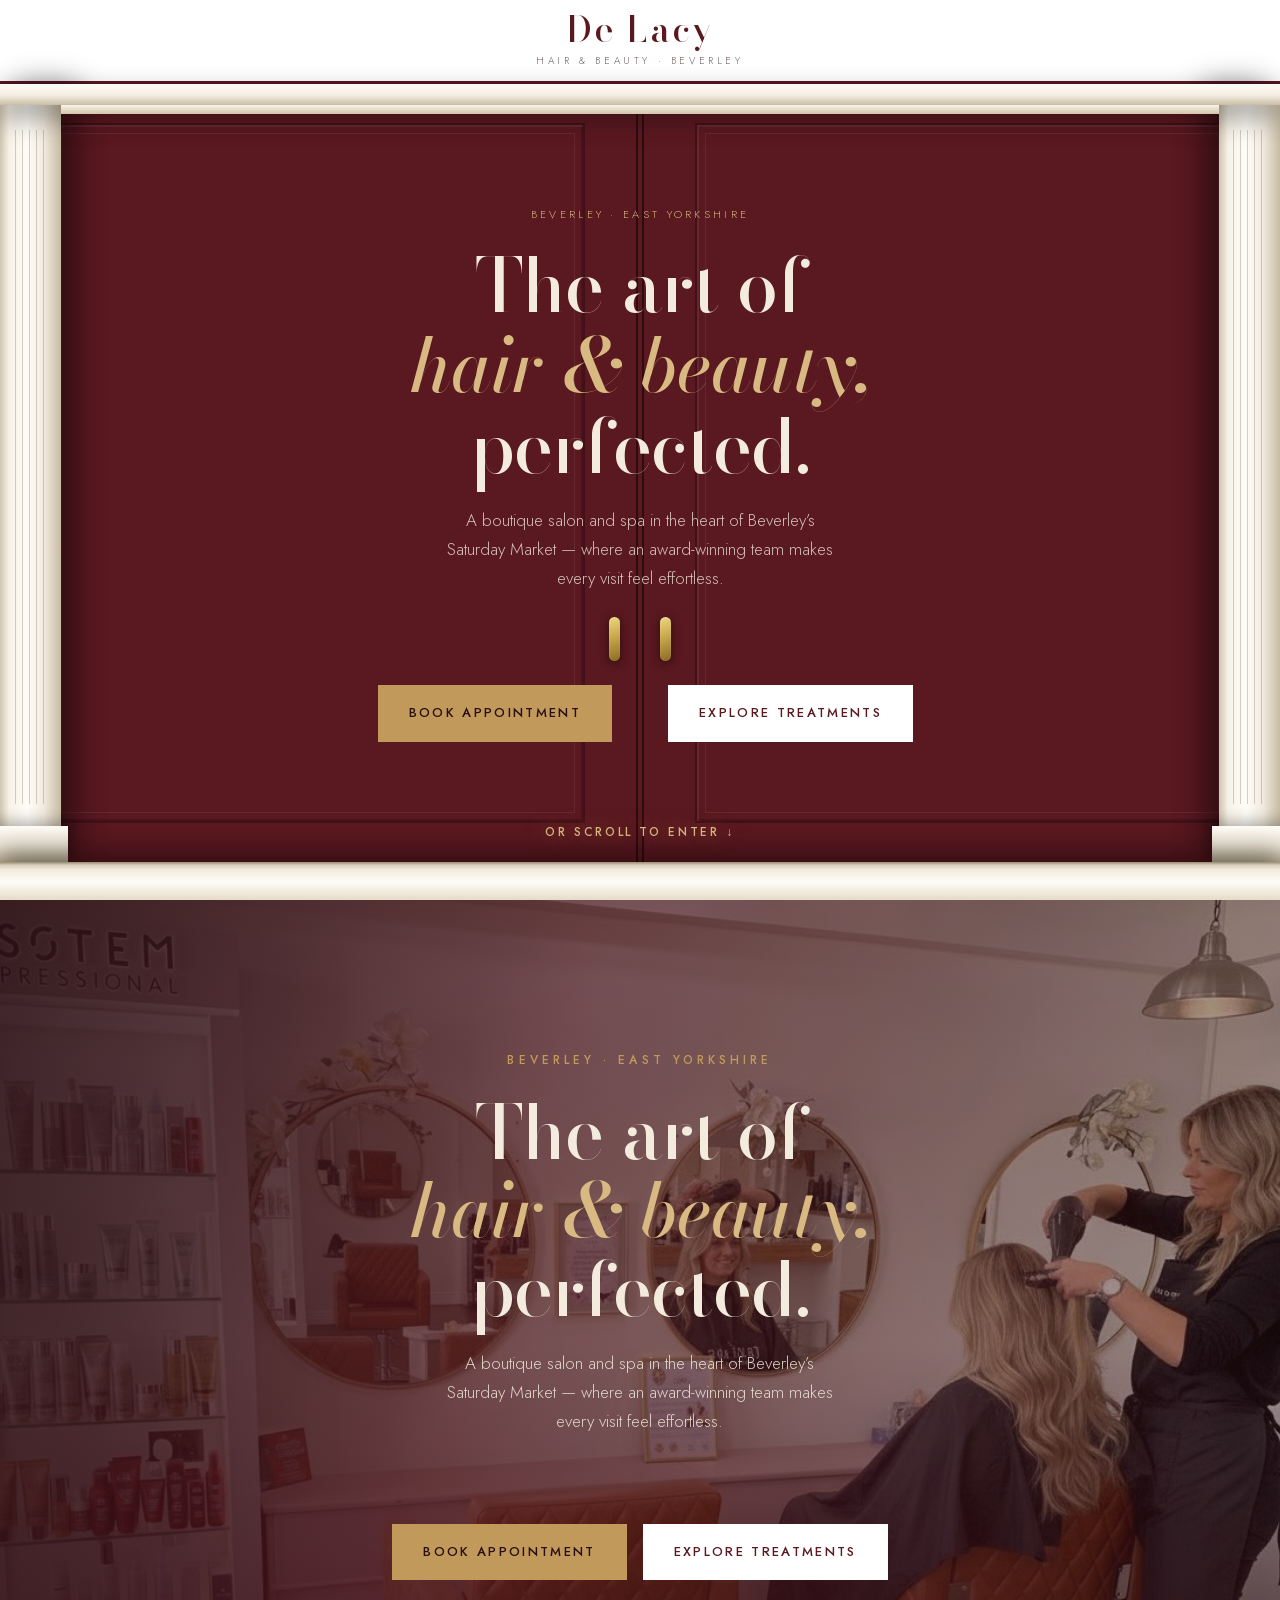
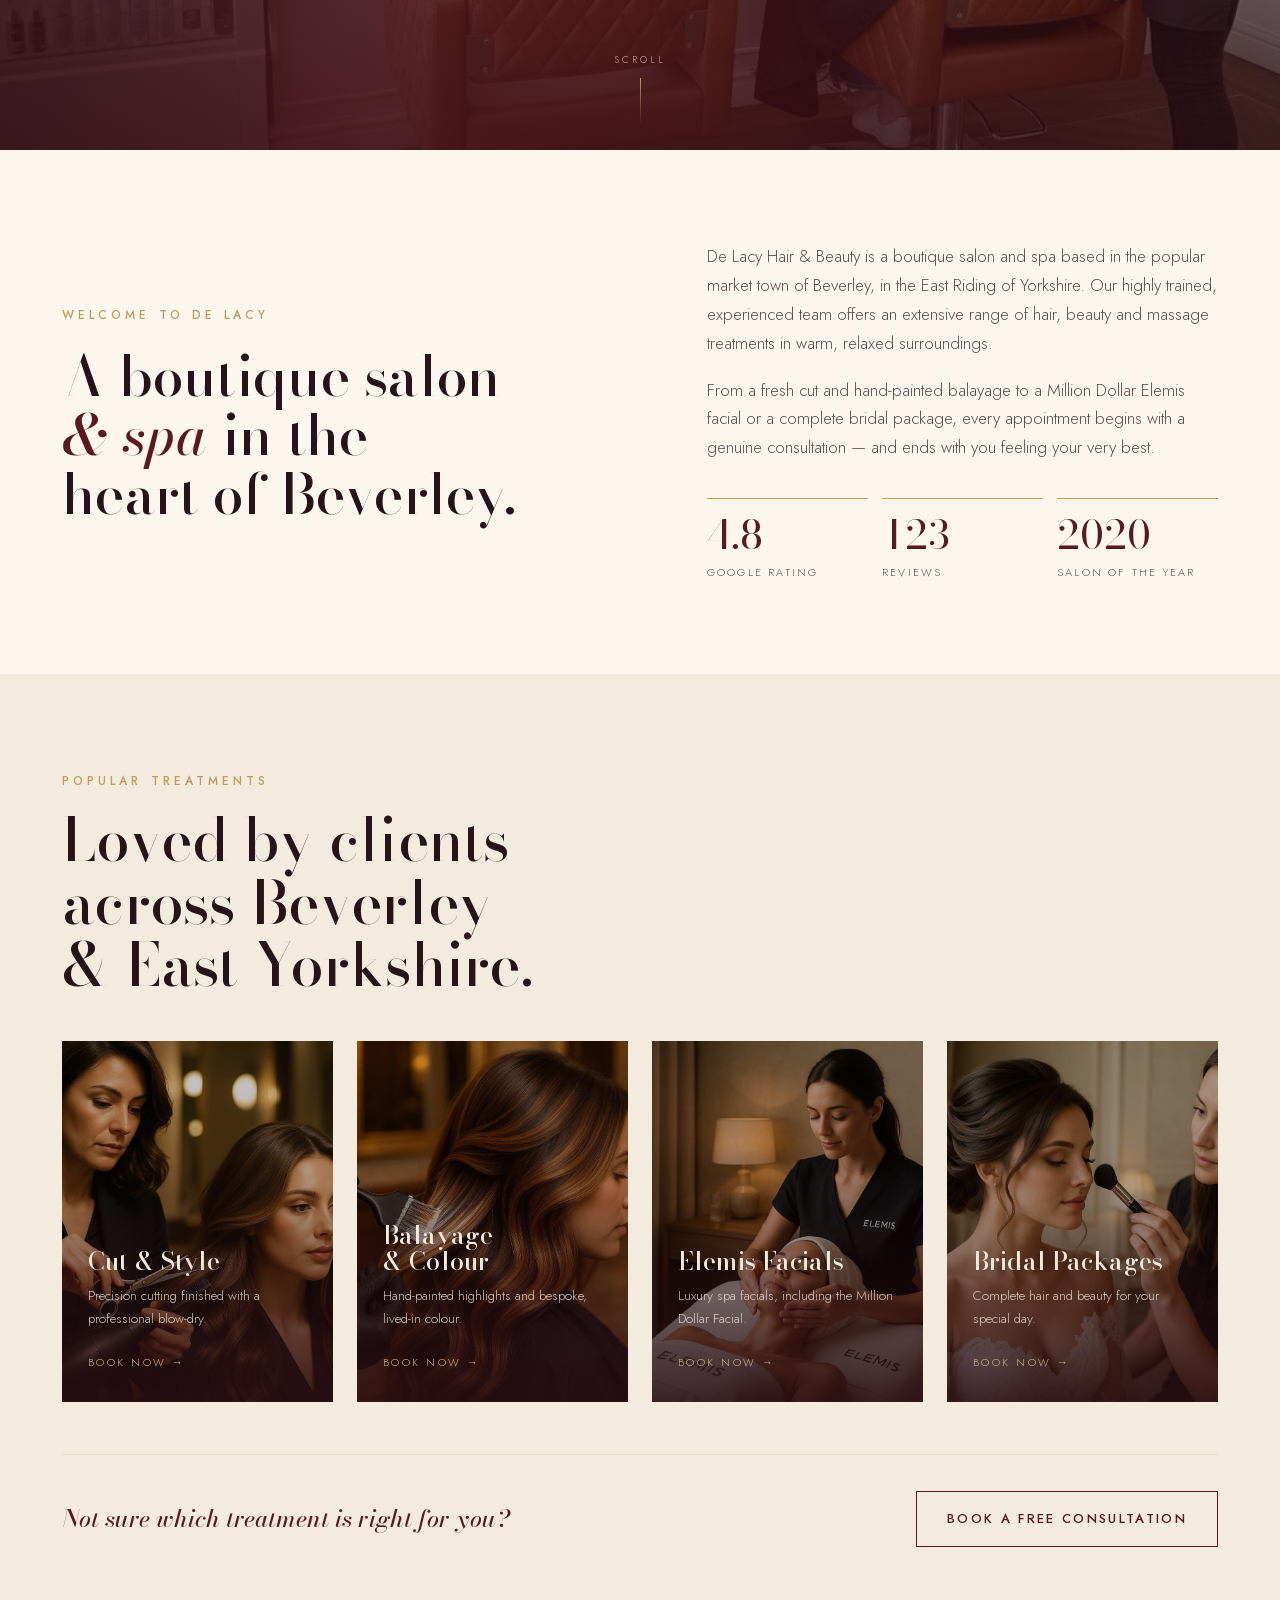
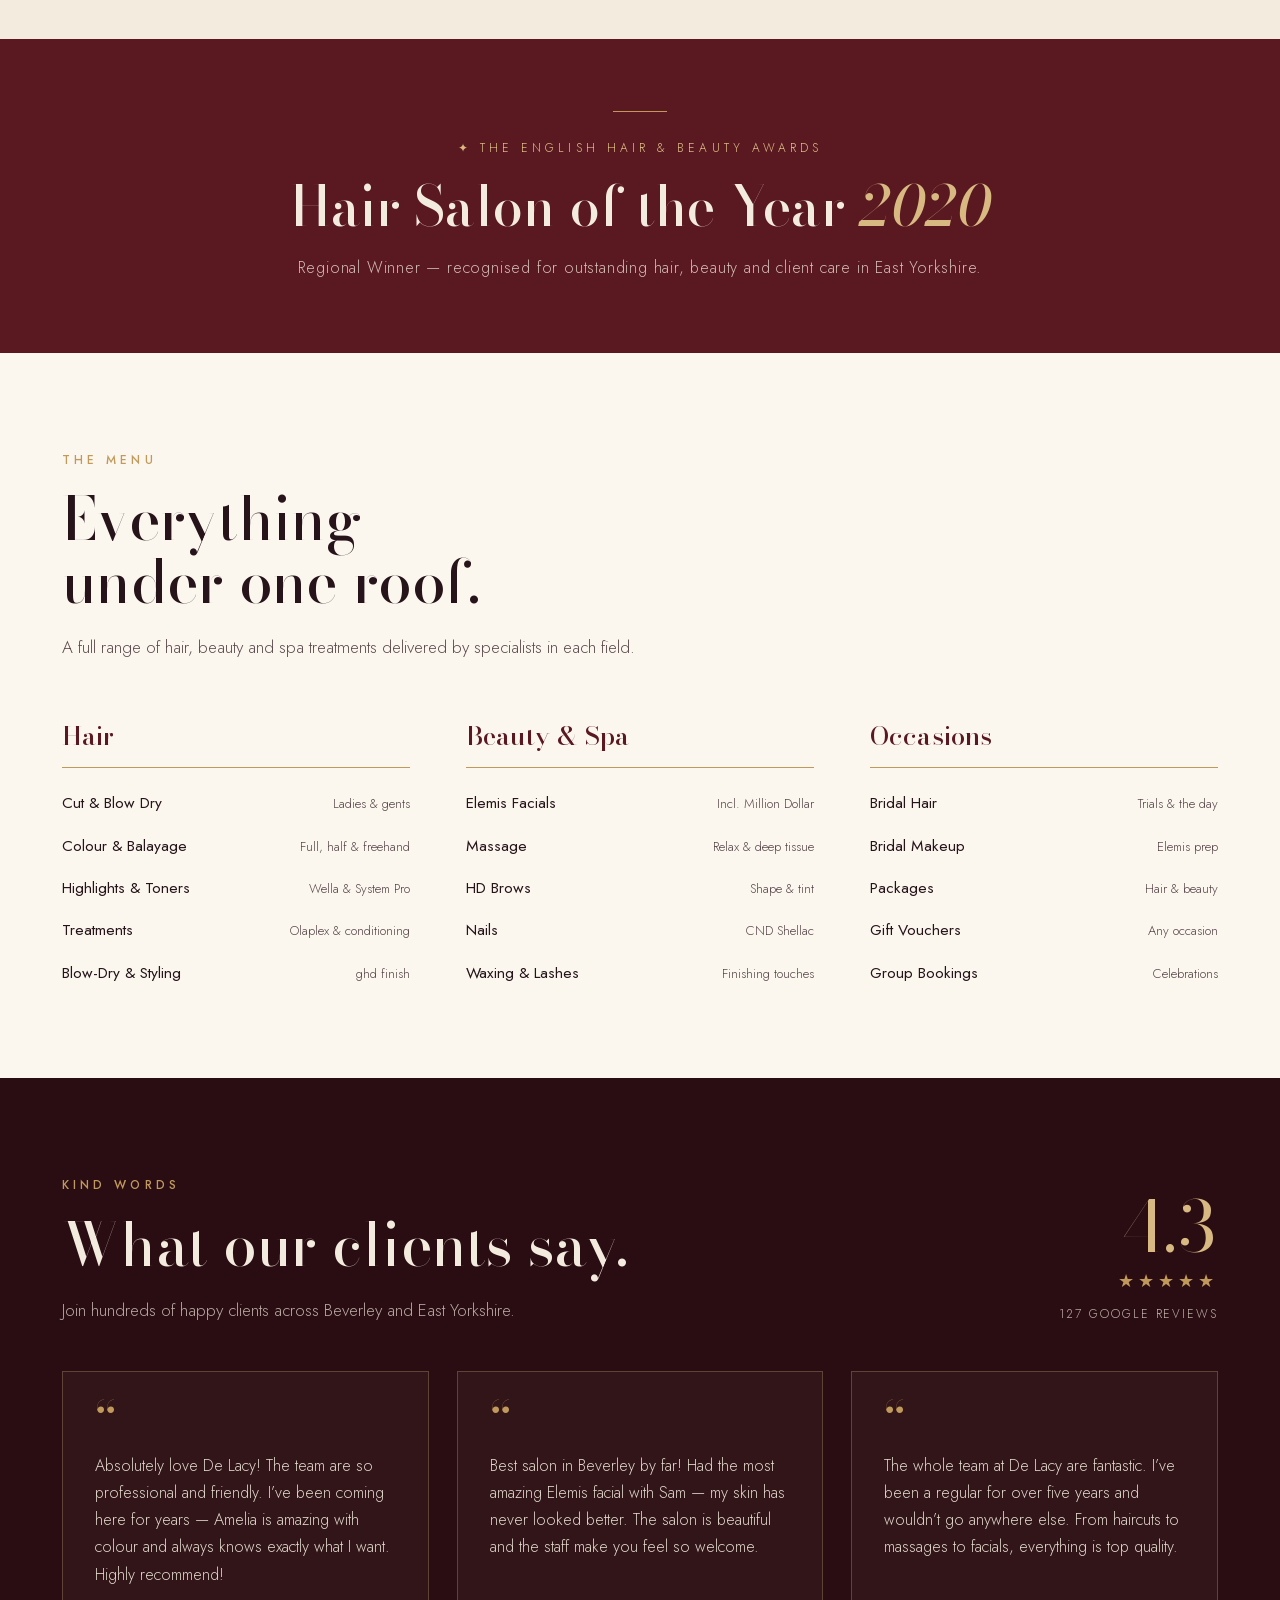
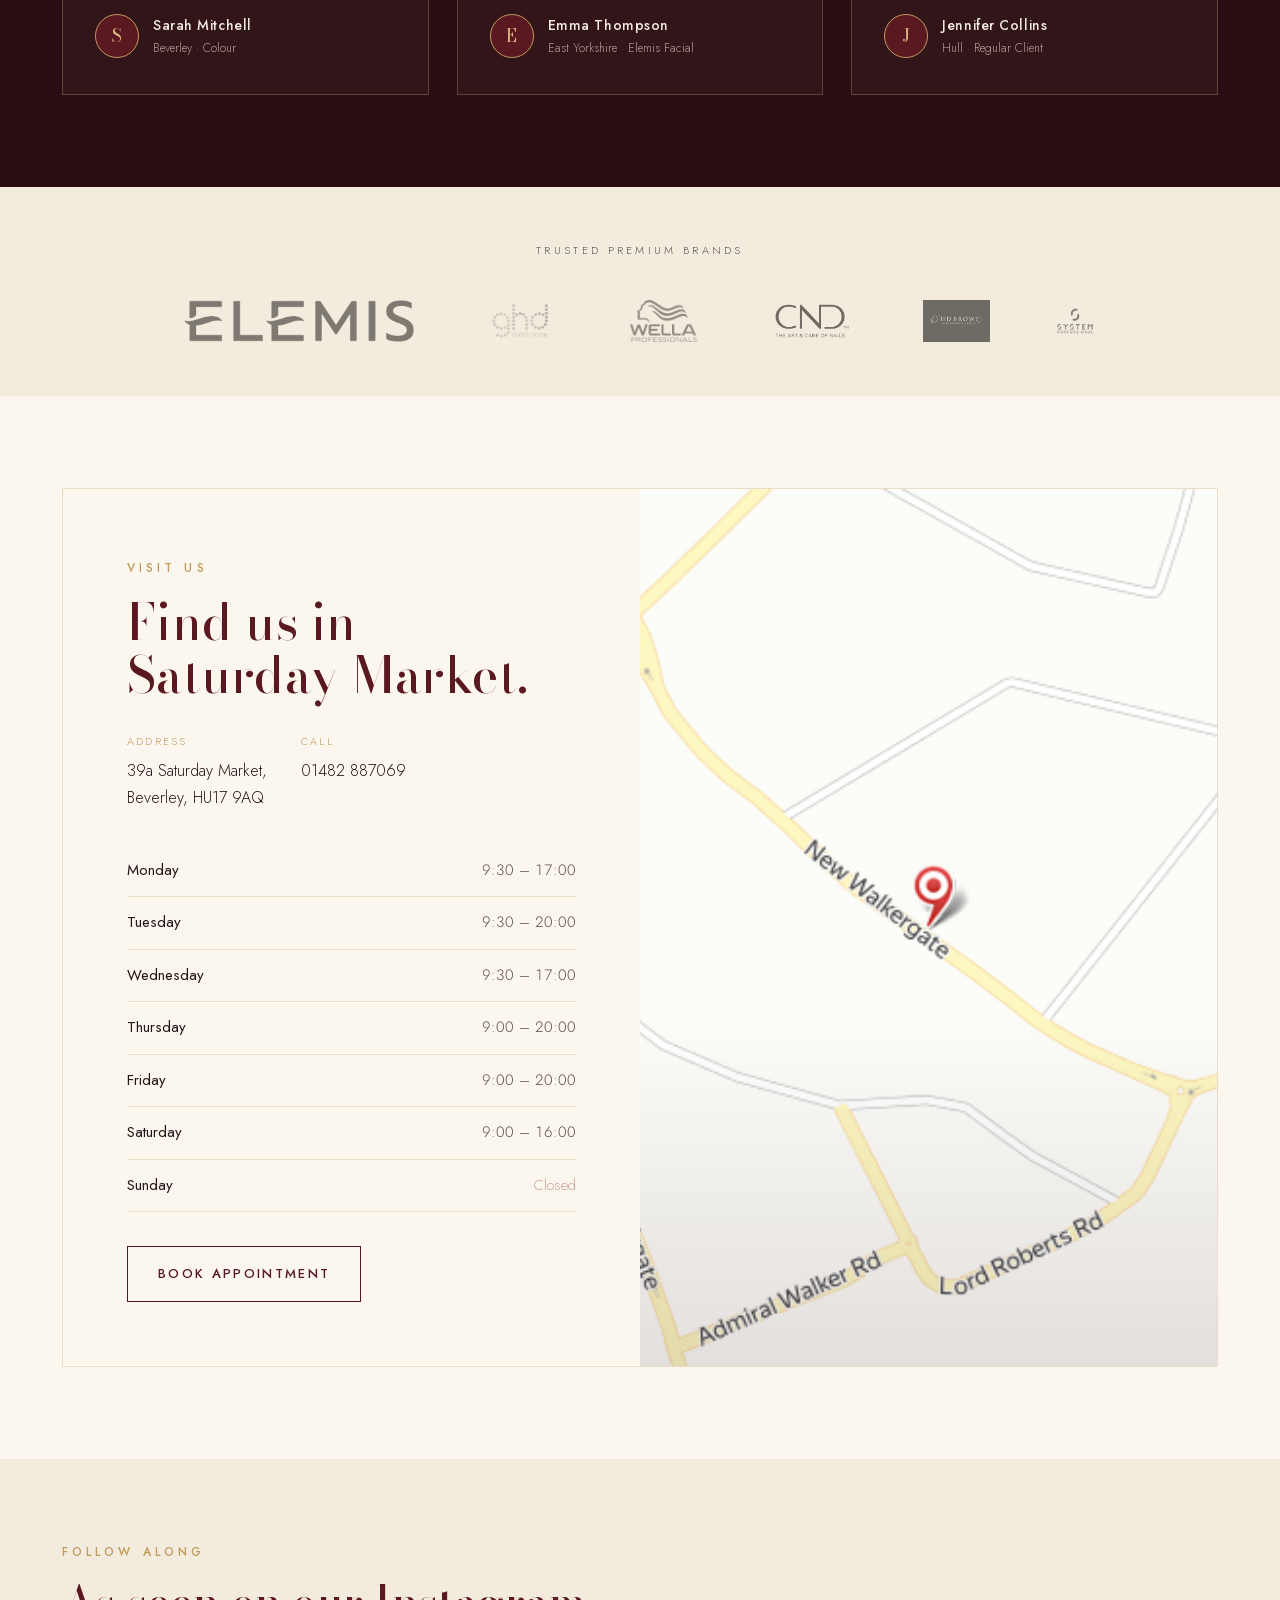
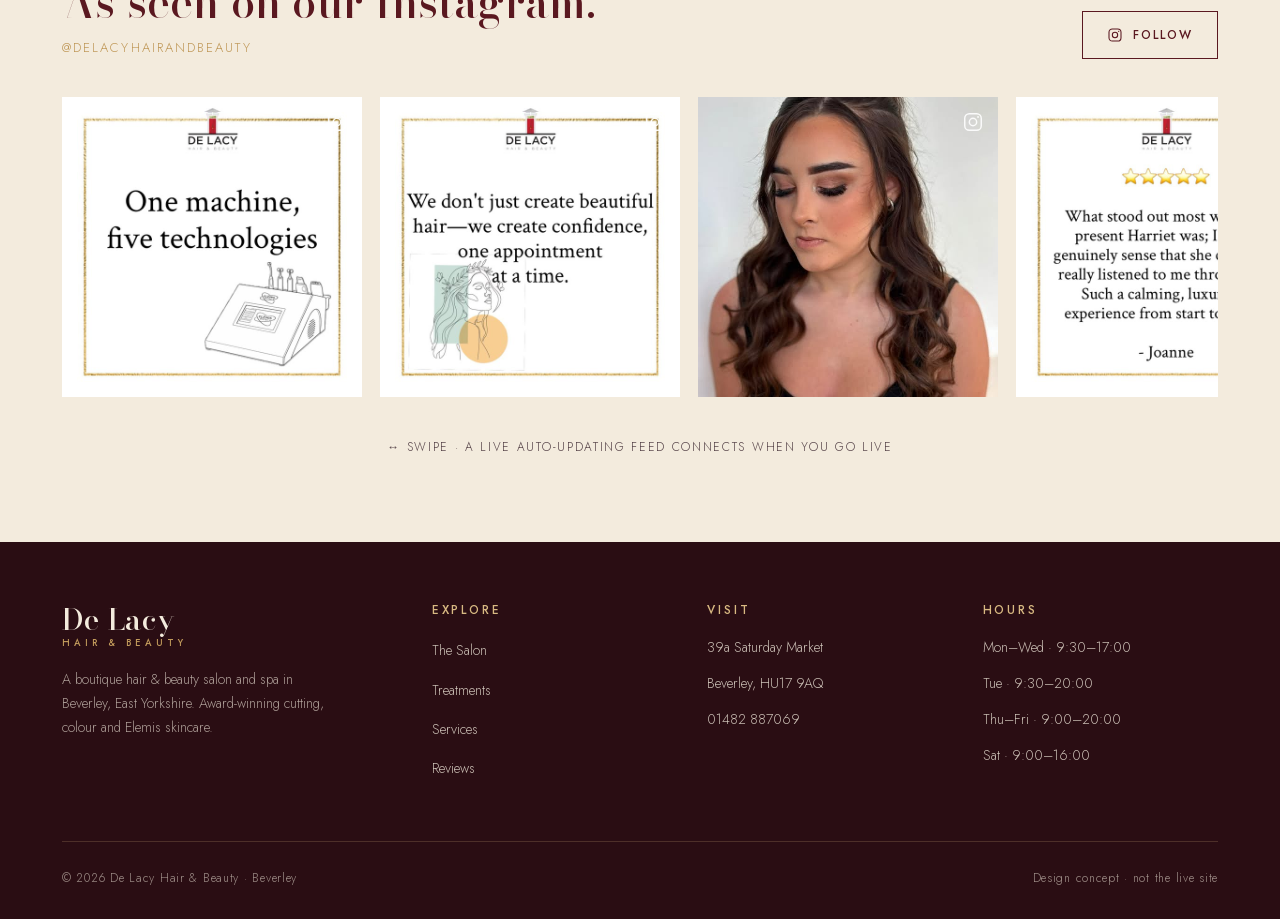
<file: index.html>
<!DOCTYPE html>
<html lang="en">
<head>
<meta charset="utf-8">
<meta name="viewport" content="width=device-width, initial-scale=1">
<meta name="robots" content="noindex, nofollow">
<title>De Lacy — Award-Winning Hair &amp; Beauty Salon in Beverley</title>
<meta name="description" content="De Lacy Hair & Beauty is a boutique salon and spa in Beverley, East Yorkshire — award-winning cutting, colour, Elemis facials, massage and bridal.">
<link rel="icon" type="image/svg+xml" href="data:image/svg+xml,%3Csvg xmlns='http://www.w3.org/2000/svg' viewBox='0 0 64 64'%3E%3Crect width='64' height='64' rx='8' fill='%235a1820'/%3E%3Ctext x='32' y='46' font-family='Georgia%2C serif' font-size='32' font-weight='500' fill='%23f3ebdd' text-anchor='middle' letter-spacing='1'%3EDL%3C/text%3E%3C/svg%3E">
<link rel="stylesheet" href="fonts.css">
<!-- Analytics: paste the salon's GA4 Measurement ID below to go live. Book-click events fire regardless. -->
<script>
  window.GA_MEASUREMENT_ID = ""; /* e.g. "G-XXXXXXXXXX" */
  window.dataLayer = window.dataLayer || [];
  function gtag(){dataLayer.push(arguments);}
  if (window.GA_MEASUREMENT_ID){
    var s=document.createElement('script');s.async=true;
    s.src='https://www.googletagmanager.com/gtag/js?id='+window.GA_MEASUREMENT_ID;
    document.head.appendChild(s);
    gtag('js', new Date()); gtag('config', window.GA_MEASUREMENT_ID);
  }
</script>
<style>
:root{
  --wine:#5a1820;
  --wine-deep:#2a0d13;
  --wine-mid:#47141b;
  --ivory:#f3ebdd;
  --ivory-deep:#e9dcc8;
  --gold:#c19a5b;
  --gold-soft:#d8b982;
  --rose:#cf9f95;
  --ink:#26141a;
  --ink-soft:#5c4a4e;
  --paper:#fbf7ef;
  --serif:"Bodoni Moda", Georgia, serif;
  --sans:"Jost", "Helvetica Neue", Arial, sans-serif;
  --wrap:1220px;
}
*{box-sizing:border-box;margin:0;padding:0}
html{scroll-behavior:smooth}
body{
  font-family:var(--sans);
  background:var(--paper);
  color:var(--ink);
  font-weight:300;
  line-height:1.7;
  -webkit-font-smoothing:antialiased;
  overflow-x:hidden;
}
img{display:block;max-width:100%}
a{color:inherit;text-decoration:none}
h1,h2,h3,h4{font-family:var(--serif);font-weight:500;line-height:1.06;text-wrap:balance;letter-spacing:.005em}
.wrap{max-width:var(--wrap);margin:0 auto;padding:0 32px}
.eyebrow{font-family:var(--sans);font-weight:500;font-size:12px;letter-spacing:.34em;text-transform:uppercase;color:var(--gold)}
.rule{width:54px;height:1px;background:var(--gold);border:0}
.btn{
  display:inline-flex;align-items:center;gap:.6em;font-family:var(--sans);font-weight:500;
  font-size:13px;letter-spacing:.18em;text-transform:uppercase;padding:16px 30px;cursor:pointer;
  border:1px solid var(--gold);transition:transform .35s ease,background .35s ease,color .35s ease,box-shadow .35s ease;
}
.btn:hover{transform:translateY(-3px);box-shadow:0 14px 30px rgba(42,13,19,.22)}
.btn-gold{background:var(--gold);color:var(--wine-deep);border-color:var(--gold)}
.btn-gold:hover{background:var(--gold-soft)}
.btn-ghost{background:transparent;color:var(--ivory);border-color:rgba(243,235,221,.5)}
.btn-ghost:hover{background:rgba(243,235,221,.1);border-color:var(--ivory)}
.btn-wine{background:transparent;color:var(--wine);border-color:var(--wine)}
.btn-wine:hover{background:var(--wine);color:var(--ivory)}

/* announcement */
.topbar{background:var(--wine-deep);color:var(--ivory);font-size:12px;letter-spacing:.16em;text-transform:uppercase;font-weight:400}
.topbar .wrap{display:flex;align-items:center;justify-content:space-between;height:40px;gap:20px;max-width:none}
.topbar .award{display:flex;align-items:center;gap:10px;color:var(--gold-soft);background:none;padding:0;text-align:left}
.topbar .sep{color:rgba(243,235,221,.35);font-size:10px}
.topbar a{color:var(--ivory);transition:color .3s}
.topbar a:hover{color:var(--gold-soft)}
.topbar .star{color:var(--gold)}
.topbar .award-short{display:none}

/* nav */
.nav{position:fixed;top:0;left:0;right:0;z-index:60;background:#fff;box-shadow:0 1px 0 rgba(42,13,19,.08);transition:top .3s ease,background .4s ease,box-shadow .4s ease,padding .4s ease}
.nav .wrap{display:flex;align-items:center;justify-content:space-between;padding-top:22px;padding-bottom:22px;transition:padding .4s ease}
.brand{display:flex;flex-direction:column;line-height:1;color:var(--wine);transition:color .4s ease}
.brand .name{font-family:var(--serif);font-weight:500;font-size:30px;letter-spacing:.02em}
.brand .sub{font-family:var(--sans);font-weight:500;font-size:9.5px;letter-spacing:.42em;text-transform:uppercase;margin-top:5px;color:var(--gold)}
.nav-links{display:flex;align-items:center;gap:34px;list-style:none}
.nav-links a{font-family:var(--sans);font-weight:400;font-size:13px;letter-spacing:.14em;text-transform:uppercase;color:var(--wine);position:relative;padding:4px 0;transition:color .3s}
.nav-links a::after{content:"";position:absolute;left:0;bottom:-2px;width:0;height:1px;background:var(--gold);transition:width .35s ease}
.nav-links a:hover{color:var(--gold)}
.nav-links a:hover::after{width:100%}
/* menu titles fade onto the header once the doors have opened */
.has-door .nav-links a{opacity:0;transform:translateY(-5px);transition:opacity .7s ease,transform .7s ease}
.has-door .nav.lit .nav-links a{opacity:1;transform:none}
.has-door .nav.lit .nav-links li:nth-child(2) a{transition-delay:.06s}
.has-door .nav.lit .nav-links li:nth-child(3) a{transition-delay:.12s}
.has-door .nav.lit .nav-links li:nth-child(4) a{transition-delay:.18s}
.has-door .nav.lit .nav-links li:nth-child(5) a{transition-delay:.24s}
.nav .book{padding:12px 24px;font-size:12px}
.nav.scrolled{top:0;background:#fff;box-shadow:0 8px 30px rgba(42,13,19,.14)}
.nav.scrolled .wrap{padding-top:14px;padding-bottom:14px}
.nav.scrolled .brand .name{font-size:24px}
.burger{display:none;flex-direction:column;gap:5px;background:none;border:0;cursor:pointer;padding:8px}
.burger span{width:26px;height:2px;background:var(--wine);transition:.3s}

/* hero */
.hero{position:relative;min-height:100vh;display:flex;align-items:center;color:var(--ivory);overflow:hidden}
.hero-bg{position:absolute;inset:0;z-index:0}
/* no ken-burns: the door swing is the entrance, and a mid-zoom hero
   would not line up with the static backdrop behind the doors */
.hero-bg img{width:100%;height:100%;object-fit:cover}
.hero-bg::after{content:"";position:absolute;inset:0;background:
  linear-gradient(105deg, rgba(42,13,19,.9) 0%, rgba(74,20,27,.72) 40%, rgba(42,13,19,.35) 100%),
  linear-gradient(0deg, rgba(42,13,19,.7), rgba(42,13,19,0) 45%)}
.hero .wrap{position:relative;z-index:2;padding-top:120px;padding-bottom:90px;text-align:center}
.hero-inner{max-width:680px;margin:0 auto}
.hero .eyebrow{display:block;margin-bottom:22px;opacity:0;animation:up .9s .2s ease forwards}
.hero h1{font-size:clamp(38px,5.8vw,78px);font-weight:500;margin:0 0 20px;letter-spacing:-.01em}
.hero h1 .it{font-style:italic;color:var(--gold-soft)}
.hero h1 span{display:block;opacity:0;animation:up 1s ease forwards}
.hero h1 span:nth-child(1){animation-delay:.35s}
.hero h1 span:nth-child(2){animation-delay:.5s}
.hero h1 span:nth-child(3){animation-delay:.65s}
.hero p.lead{font-size:clamp(14px,1.4vw,17px);font-weight:300;max-width:400px;color:rgba(243,235,221,.86);margin:0 auto 88px;opacity:0;animation:up 1s .85s ease forwards}
.hero-cta{display:flex;gap:16px;flex-wrap:wrap;justify-content:center;margin-top:0;opacity:0;animation:up 1s 1s ease forwards}
.hero-badge{display:none}
.hero-badge .yr{font-family:var(--serif);font-size:64px;color:var(--gold-soft);line-height:1}
.hero-badge .lb{font-size:11px;letter-spacing:.28em;text-transform:uppercase;color:rgba(243,235,221,.8);margin-top:8px}
.scrollcue{position:absolute;left:50%;bottom:26px;transform:translateX(-50%);z-index:2;font-size:10px;letter-spacing:.3em;text-transform:uppercase;color:rgba(243,235,221,.7);display:flex;flex-direction:column;align-items:center;gap:10px}
.scrollcue i{width:1px;height:46px;background:linear-gradient(var(--gold),transparent);animation:pulse 2s infinite}
@keyframes up{from{opacity:0;transform:translateY(26px)}to{opacity:1;transform:none}}
@keyframes pulse{0%,100%{opacity:.3}50%{opacity:1}}

/* reveal */
.reveal{opacity:0;transform:translateY(34px);transition:opacity .9s cubic-bezier(.2,.7,.2,1),transform .9s cubic-bezier(.2,.7,.2,1)}
.reveal.in{opacity:1;transform:none}

/* sections */
section{position:relative}
.section{padding:92px 0}
.section-head{max-width:640px}
.section-head .eyebrow{display:inline-block;margin-bottom:18px}
.section-head h2{font-size:clamp(34px,4.6vw,60px)}
.section-head p{margin-top:20px;color:var(--ink-soft);font-size:17px}

/* intro */
.intro{background:var(--paper)}
.intro-grid{display:grid;grid-template-columns:1.05fr .95fr;gap:80px;align-items:center}
.intro-lead h2{font-size:clamp(32px,4.4vw,56px)}
.intro-lead h2 .it{font-style:italic;color:var(--wine)}
.intro-body p{color:var(--ink-soft);font-size:17px}
.intro-body p+p{margin-top:18px}
.stats{display:flex;gap:14px;margin-top:36px;flex-wrap:wrap}
.stat{flex:1;min-width:120px;border-top:1px solid var(--gold);padding-top:16px}
.stat .n{font-family:var(--serif);font-size:40px;color:var(--wine);line-height:1;font-variant-numeric:tabular-nums}
.stat .l{font-size:11px;letter-spacing:.2em;text-transform:uppercase;color:var(--ink-soft);margin-top:8px}

/* treatments */
.treatments{background:var(--ivory)}
.treat-grid{display:grid;grid-template-columns:repeat(4,1fr);gap:24px;margin-top:44px}
.tcard{position:relative;overflow:hidden;background:var(--wine-deep);aspect-ratio:3/4;display:flex;align-items:flex-end;color:var(--ivory)}
.tcard img{position:absolute;inset:0;width:100%;height:100%;object-fit:cover;transition:transform 1.1s cubic-bezier(.2,.7,.2,1),filter .6s;filter:brightness(.82)}
.tcard::after{content:"";position:absolute;inset:0;background:linear-gradient(0deg,rgba(42,13,19,.86) 0%,rgba(42,13,19,.15) 55%,rgba(42,13,19,.05) 100%)}
.tcard:hover img{transform:scale(1.07);filter:brightness(.92)}
.tcard .tc-body{position:relative;z-index:2;padding:28px 26px;width:100%}
.tcard h3{font-size:25px;font-weight:500}
.tcard p{font-size:13.5px;color:rgba(243,235,221,.8);margin:10px 0 16px;font-weight:300}
.tcard .more{font-size:11px;letter-spacing:.22em;text-transform:uppercase;color:var(--gold-soft);display:inline-flex;align-items:center;gap:8px;transition:gap .3s}
.tcard:hover .more{gap:14px}
.treat-foot{margin-top:52px;display:flex;align-items:center;justify-content:space-between;gap:24px;flex-wrap:wrap;border-top:1px solid var(--ivory-deep);padding-top:36px}
.treat-foot p{font-family:var(--serif);font-style:italic;font-size:24px;color:var(--wine)}

/* award band */
.award{background:var(--wine);color:var(--ivory);text-align:center;padding:72px 0}
.award .rule{margin:0 auto 26px}
.award .trophy{font-size:12px;letter-spacing:.34em;text-transform:uppercase;color:var(--gold-soft)}
.award h2{font-size:clamp(30px,4.4vw,54px);margin:20px auto 18px;max-width:900px}
.award h2 .it{font-style:italic;color:var(--gold-soft)}
.award .sub{color:rgba(243,235,221,.78);letter-spacing:.05em}

/* services menu */
.menu{background:var(--paper)}
.menu-grid{display:grid;grid-template-columns:repeat(3,1fr);gap:56px;margin-top:60px}
.mcol h3{font-size:26px;color:var(--wine);padding-bottom:18px;border-bottom:1px solid var(--gold)}
.mcol ul{list-style:none;margin-top:22px;display:flex;flex-direction:column;gap:16px}
.mcol li{display:flex;justify-content:space-between;gap:16px;align-items:baseline;font-size:15.5px;color:var(--ink)}
.mcol li span:first-child{font-weight:400}
.mcol li .desc{color:var(--ink-soft);font-size:13px;font-weight:300;text-align:right;max-width:180px}

/* reviews */
.reviews{background:var(--wine-deep);color:var(--ivory);overflow:hidden}
.reviews .section-head p{color:rgba(243,235,221,.7)}
.rev-top{display:flex;justify-content:space-between;align-items:flex-end;gap:30px;flex-wrap:wrap}
.rating{text-align:right;flex-shrink:0}
.rating .score{font-family:var(--serif);font-size:70px;color:var(--gold-soft);line-height:1;font-variant-numeric:tabular-nums}
.rating .stars{color:var(--gold);letter-spacing:4px;font-size:18px;margin-top:4px}
.rating .from{font-size:12px;letter-spacing:.16em;text-transform:uppercase;color:rgba(243,235,221,.7);margin-top:8px}
.rev-grid{display:grid;grid-template-columns:repeat(3,1fr);gap:28px;margin-top:46px}
.review{border:1px solid rgba(216,185,130,.28);padding:36px 32px;background:rgba(243,235,221,.03);display:flex;flex-direction:column}
.review .q{font-family:var(--serif);font-size:52px;color:var(--gold);line-height:.5;height:26px}
.review p{font-size:16px;color:rgba(243,235,221,.9);font-weight:300;flex:1;margin-top:18px}
.review .who{margin-top:26px;display:flex;align-items:center;gap:14px}
.review .who .init{width:44px;height:44px;border-radius:50%;background:var(--wine);border:1px solid var(--gold);display:flex;align-items:center;justify-content:center;font-family:var(--serif);color:var(--gold-soft);font-size:18px}
.review .who .nm{font-weight:500;font-size:14px;letter-spacing:.04em}
.review .who .mt{font-size:12px;color:rgba(243,235,221,.6)}

/* brands */
.brands{background:var(--ivory);padding:54px 0}
.brands .lbl{text-align:center;font-size:11px;letter-spacing:.3em;text-transform:uppercase;color:var(--ink-soft);margin-bottom:40px}
.brand-row{display:flex;align-items:center;justify-content:center;gap:64px;flex-wrap:wrap}
.brand-row img{height:42px;width:auto;object-fit:contain;filter:grayscale(1);opacity:.55;transition:opacity .4s,filter .4s;mix-blend-mode:multiply}
.brand-row img:hover{filter:grayscale(0);opacity:1}

/* visit */
.visit{background:var(--paper)}
.visit-grid{display:grid;grid-template-columns:1fr 1fr;gap:0;border:1px solid var(--ivory-deep)}
.visit-info{padding:64px}
.visit-info h2{font-size:clamp(30px,4vw,50px);color:var(--wine)}
.hours{margin-top:34px;display:flex;flex-direction:column;gap:0}
.hours .row{display:flex;justify-content:space-between;padding:13px 0;border-bottom:1px solid var(--ivory-deep);font-size:15px}
.hours .row .d{font-weight:400}
.hours .row .t{color:var(--ink-soft);font-variant-numeric:tabular-nums}
.hours .row.closed .t{color:var(--rose)}
.contact-line{display:flex;gap:34px;flex-wrap:wrap;margin:30px 0 34px}
.contact-line .ci .k{font-size:11px;letter-spacing:.2em;text-transform:uppercase;color:var(--gold);margin-bottom:6px}
.contact-line .ci .v{font-size:16px}
.visit-map{position:relative;min-height:420px;overflow:hidden}
.visit-map img{position:absolute;inset:0;width:100%;height:100%;object-fit:cover;filter:saturate(.85)}
.visit-map .pin{position:absolute;inset:0;background:linear-gradient(0deg,rgba(42,13,19,.12),transparent 40%)}

/* footer */
.footer{background:var(--wine-deep);color:var(--ivory);padding:62px 0 30px}
.foot-grid{display:grid;grid-template-columns:1.4fr 1fr 1fr 1fr;gap:40px}
.footer .brand .name{color:var(--ivory)}
.footer .fdesc{color:rgba(243,235,221,.65);font-size:14px;max-width:280px;margin-top:20px}
.footer h4{font-family:var(--sans);font-weight:500;font-size:12px;letter-spacing:.24em;text-transform:uppercase;color:var(--gold-soft);margin-bottom:20px}
.footer ul{list-style:none;display:flex;flex-direction:column;gap:12px}
.footer ul a,.footer .fcontact div{font-size:14px;color:rgba(243,235,221,.8);transition:color .3s}
.footer ul a:hover{color:var(--gold-soft)}
.footer .fcontact div{margin-bottom:12px}
.foot-bottom{margin-top:60px;padding-top:26px;border-top:1px solid rgba(216,185,130,.2);display:flex;justify-content:space-between;gap:16px;flex-wrap:wrap;font-size:12px;letter-spacing:.06em;color:rgba(243,235,221,.55)}

/* mobile drawer */
.drawer{position:fixed;inset:0;z-index:80;background:var(--wine-deep);display:flex;flex-direction:column;align-items:center;justify-content:center;gap:26px;transform:translateY(-100%);transition:transform .5s cubic-bezier(.7,0,.2,1);visibility:hidden}
.drawer.open{transform:none;visibility:visible}
.drawer a{font-family:var(--serif);font-size:30px;color:var(--ivory)}
.drawer a:hover{color:var(--gold-soft)}
.drawer .close{position:absolute;top:26px;right:28px;background:none;border:0;color:var(--ivory);font-size:34px;cursor:pointer;line-height:1}

@media(max-width:1024px){
  .intro-grid{grid-template-columns:1fr;gap:44px}
  .treat-grid{grid-template-columns:repeat(2,1fr)}
  .menu-grid{grid-template-columns:1fr;gap:40px}
  .rev-grid{grid-template-columns:1fr;max-width:560px}
  .visit-grid{grid-template-columns:1fr}
  .visit-map{min-height:320px}
  .foot-grid{grid-template-columns:1fr 1fr}
  .hero-badge{display:none}
}
@media(max-width:760px){
  .wrap{padding:0 22px}
  .section{padding:66px 0}
  .award{padding:58px 0}
  .treat-grid{margin-top:32px}
  .rev-grid{margin-top:34px}
  .menu-grid{margin-top:38px;gap:34px}
  .nav-links{display:none}
  .nav .book{display:none}
  .burger{display:flex}
  .topbar .wrap{height:40px;gap:12px}
  .topbar .award-full{display:none}
  .topbar .award-short{display:inline}
  .topbar .sep{display:none}
  .topbar .phone{display:none}
  .treat-grid{grid-template-columns:1fr;gap:18px}
  .tcard{aspect-ratio:4/3}
  .visit-info{padding:40px 26px}
  .rev-top{flex-direction:column;align-items:flex-start}
  .rating{text-align:left}
  .foot-grid{grid-template-columns:1fr 1fr;gap:32px}
  .hero .wrap{padding-top:150px}
}
/* instagram */
.insta{background:var(--ivory);padding:78px 0 84px;overflow:hidden}
.insta-head{display:flex;align-items:flex-end;justify-content:space-between;gap:24px;flex-wrap:wrap;margin-bottom:38px}
.insta-head h2{font-size:clamp(28px,3.6vw,44px);color:var(--wine)}
.insta-head .handle{display:block;font-size:13px;letter-spacing:.16em;text-transform:uppercase;color:var(--gold);margin-top:12px}
.insta-follow{display:inline-flex;align-items:center;gap:10px;font-size:12px;letter-spacing:.16em;text-transform:uppercase;font-weight:500;color:var(--wine);border:1px solid var(--wine);padding:13px 24px;transition:.35s}
.insta-follow:hover{background:var(--wine);color:var(--ivory);transform:translateY(-3px)}
.insta-track{display:flex;gap:18px;overflow-x:auto;scroll-snap-type:x mandatory;padding-bottom:14px;-webkit-overflow-scrolling:touch;scrollbar-width:none}
.insta-track::-webkit-scrollbar{display:none}
.ig-tile{position:relative;flex:0 0 300px;aspect-ratio:1;scroll-snap-align:start;overflow:hidden;background:var(--wine-deep)}
.ig-tile img{width:100%;height:100%;object-fit:cover;transition:transform 1s cubic-bezier(.2,.7,.2,1)}
.ig-tile:hover img{transform:scale(1.07)}
.ig-tile .ig-ov{position:absolute;inset:0;background:rgba(42,13,19,.55);color:var(--ivory);display:flex;align-items:center;justify-content:center;gap:22px;opacity:0;transition:opacity .35s;font-size:15px;font-weight:500;letter-spacing:.04em}
.ig-tile:hover .ig-ov{opacity:1}
.ig-tile .ig-ov span{display:inline-flex;align-items:center;gap:7px}
.ig-glyph{position:absolute;top:14px;right:14px;width:22px;height:22px;opacity:.9}
.insta-hint{text-align:center;font-size:12px;letter-spacing:.14em;text-transform:uppercase;color:var(--ink-soft);margin-top:26px}

/* floating booking */
.fab{position:fixed;right:26px;bottom:26px;z-index:70;display:inline-flex;align-items:center;gap:10px;background:var(--gold);color:var(--wine-deep);font-family:var(--sans);font-weight:500;font-size:13px;letter-spacing:.16em;text-transform:uppercase;padding:16px 26px;box-shadow:0 12px 34px rgba(42,13,19,.34);opacity:0;transform:translateY(24px);pointer-events:none;transition:opacity .4s ease,transform .4s ease,background .3s}
.fab.show{opacity:1;transform:none;pointer-events:auto}
.fab:hover{background:var(--gold-soft)}
.fab svg{width:17px;height:17px}
.mobile-bar{position:fixed;left:0;right:0;bottom:0;z-index:70;display:none;grid-template-columns:1fr 1fr;background:var(--wine-deep);box-shadow:0 -6px 24px rgba(42,13,19,.3);transform:translateY(100%);transition:transform .4s ease}
.mobile-bar.show{transform:none}
.mobile-bar a{display:flex;align-items:center;justify-content:center;gap:9px;padding:16px 8px;font-size:13px;letter-spacing:.14em;text-transform:uppercase;font-weight:500;color:var(--ivory)}
.mobile-bar a.book{background:var(--gold);color:var(--wine-deep)}
.mobile-bar a svg{width:16px;height:16px}

@media(max-width:760px){
  .fab{display:none}
  .mobile-bar{display:grid}
  .insta{padding:60px 0 70px}
  .ig-tile{flex-basis:240px}
}
@media(prefers-reduced-motion:reduce){
  *{animation:none!important}
  .reveal{opacity:1;transform:none;transition:none}
  .hero-bg img{transform:none}
}

/* ── DOOR INTRO ─────────────────────── */
#door-intro{position:fixed;inset:0;z-index:200;overflow:hidden;cursor:pointer;user-select:none;--jw:clamp(42px,4.8vw,72px);--th:38px}
/* scroll stage — gives the door swing its scroll distance (0.9 screens) */
#di-stage{height:90vh}
/* offset by the 40px topbar so this box matches .hero exactly — otherwise the
   backdrop and the real hero are 40px apart and ghost during the final cross-fade */
/* own layer, so the area the doors uncover isn't re-rasterised every frame */
.di-bg{position:absolute;top:40px;left:0;right:0;bottom:-40px;z-index:0;background:url(images/hero.jpg) center/cover no-repeat;transform:translateZ(0)}
/* must stay identical to .hero-bg::after or the hand-off flickers */
.di-bg::after{content:"";position:absolute;inset:0;background:
  linear-gradient(105deg, rgba(42,13,19,.9) 0%, rgba(74,20,27,.72) 40%, rgba(42,13,19,.35) 100%),
  linear-gradient(0deg, rgba(42,13,19,.7), rgba(42,13,19,0) 45%)}
/* white transom */
.di-transom{position:absolute;top:0;left:0;right:0;height:84px;z-index:5;background:#fff;display:flex;align-items:center;justify-content:center;flex-direction:column;gap:4px;border-bottom:3px solid var(--wine);pointer-events:none}
.di-transom-name{font-family:var(--serif);font-size:clamp(22px,2.8vw,36px);font-weight:500;letter-spacing:.06em;color:var(--wine);line-height:1}
.di-transom-sub{font-family:var(--sans);font-size:10px;letter-spacing:.36em;text-transform:uppercase;color:#6b5c5c}
/* door panels */
/* no transition — scroll position drives the transform every frame */
.di-door{position:absolute;top:84px;bottom:var(--th);z-index:2;width:50%;background:var(--wine);will-change:transform;backface-visibility:hidden}
/* face shading, driven by --shade on #door-intro. Opacity composites on the
   GPU; the brightness() filter this replaces repainted the whole panel. */
.di-door::after{content:'';position:absolute;inset:0;background:#180509;opacity:var(--shade,0);pointer-events:none}
.di-door-l{left:0;transform-origin:left center;border-right:4px solid rgba(0,0,0,.5)}
.di-door-r{right:0;transform-origin:right center;border-left:4px solid rgba(0,0,0,.5)}
/* door edge molding */
.di-face{position:absolute;inset:5% 8%;border:2px solid rgba(0,0,0,.28);box-shadow:inset 2px 2px 0 rgba(255,255,255,.07),inset -2px -2px 0 rgba(0,0,0,.2);pointer-events:none}
.di-face::after{content:'';position:absolute;inset:8px;border:1px solid rgba(255,255,255,.07)}
/* door handle — top set by JS to sit in the gap between paragraph and buttons */
.di-knob{position:absolute;top:65%;width:11px;height:44px;border-radius:6px;background:linear-gradient(160deg,#edd87e 0%,#c9a84c 45%,#8b6a22 100%);box-shadow:0 2px 10px rgba(0,0,0,.55),inset 0 1px 2px rgba(255,255,255,.2);transform:translateY(-50%);pointer-events:none}
.di-door-l .di-knob{right:16px}
.di-door-r .di-knob{left:16px}
/* painted timber doorcase — jambs down each side, moulded cornice over the top */
.di-jamb{position:absolute;top:84px;bottom:var(--th);z-index:6;width:var(--jw);pointer-events:none;
  background:linear-gradient(90deg,#cfc4b0 0%,#f7f2e8 15%,#fffdf8 45%,#f1eade 72%,#c7bba4 100%)}
.di-jamb-l{left:0;box-shadow:16px 0 30px rgba(0,0,0,.45)}
.di-jamb-r{right:0;box-shadow:-16px 0 30px rgba(0,0,0,.45)}
.di-jamb::before{content:'';position:absolute;left:24%;right:24%;top:46px;bottom:58px;
  background:repeating-linear-gradient(90deg,rgba(116,100,78,.3) 0 1px,transparent 1px 7px)}
.di-jamb::after{content:'';position:absolute;left:-7px;right:-7px;bottom:0;height:36px;
  background:linear-gradient(#fffdf8,#eee6d6 55%,#c3b59b);box-shadow:0 -5px 14px rgba(0,0,0,.28)}
.di-cornice{position:absolute;top:84px;left:0;right:0;height:21px;z-index:7;pointer-events:none;
  background:linear-gradient(#fffdf8 0%,#f5efe3 52%,#cabda5 100%);
  box-shadow:0 11px 28px rgba(0,0,0,.45)}
.di-cornice::after{content:'';position:absolute;left:var(--jw);right:var(--jw);top:100%;height:9px;
  background:linear-gradient(#f9f4e9,#d2c5ac)}
/* seam — matches door panels so it doesn't cut through text */
.di-seam{position:absolute;left:50%;top:84px;bottom:var(--th);width:4px;margin-left:-2px;z-index:3;background:var(--wine);pointer-events:none}
/* threshold step — gives the doors and the jamb plinths something to sit on
   instead of bleeding off the bottom edge */
.di-threshold{position:absolute;left:0;right:0;bottom:0;height:var(--th);z-index:7;pointer-events:none;
  background:linear-gradient(#c6b89e 0%,#f2ebdd 20%,#fffdf8 52%,#e5dbc8 100%);
  box-shadow:0 -10px 26px rgba(0,0,0,.42)}
.di-threshold::before{content:'';position:absolute;left:0;right:0;top:0;height:3px;
  background:linear-gradient(rgba(60,48,32,.32),transparent)}
/* hero content on door */
.di-content{position:absolute;top:84px;left:0;right:0;bottom:var(--th);z-index:4;display:flex;align-items:center;justify-content:center;padding:32px 24px}
.di-content-inner{text-align:center;max-width:680px;width:100%}
.di-eyebrow-d{font-family:var(--sans);font-size:11px;letter-spacing:.3em;text-transform:uppercase;color:var(--gold-soft);display:block;margin-bottom:22px}
.di-h1{font-family:var(--serif);font-size:clamp(38px,5.8vw,78px);font-weight:500;line-height:1.08;color:var(--ivory);margin:0 0 20px;letter-spacing:-.01em}
.di-h1 .it{font-style:italic;color:var(--gold-soft)}
.di-lead-d{font-size:clamp(14px,1.4vw,17px);font-weight:300;color:rgba(243,235,221,.8);max-width:400px;margin:0 auto 92px;line-height:1.72}
.di-cta{display:flex;gap:14px;justify-content:center;flex-wrap:wrap}
.btn-white{background:#fff;color:var(--wine);border-color:#fff}
.btn-white:hover{background:rgba(255,255,255,.9);transform:translateY(-3px)}
/* scroll hint */
.di-scroll-hint{position:absolute;bottom:calc(var(--th) + 20px);left:50%;transform:translateX(-50%);z-index:6;color:var(--gold-soft);font-family:var(--sans);font-size:12px;font-weight:500;letter-spacing:.22em;text-transform:uppercase;white-space:nowrap;animation:diHint 2s ease-in-out infinite;pointer-events:none;text-shadow:0 0 20px rgba(201,168,76,.6)}
/* --f is the scrub fade factor; the keyframes would otherwise beat any inline opacity */
@keyframes diHint{0%,100%{opacity:calc(.2*var(--f,1))}50%{opacity:calc(.65*var(--f,1))}}
@media(min-width:761px){
  .di-cta{display:grid;grid-template-columns:1fr 1fr;column-gap:56px;max-width:none}
  .di-cta a:first-child{justify-self:end}
  .di-cta a:last-child{justify-self:start}
}
@media(max-width:760px){
  #door-intro{--jw:18px;--th:24px}
  .di-transom{height:70px}
  .di-door{top:70px}
  .di-seam{top:70px}
  .di-jamb,.di-cornice{top:70px}
  .di-jamb::before{left:20%;right:20%;top:34px;bottom:40px;background-size:5px 100%}
  .di-jamb::after{height:26px}
  .di-cornice{height:15px}
  .di-content{top:70px;padding:24px 20px}
  .di-cta{flex-direction:column;align-items:center}
}
</style>
</head>
<body>

<div id="di-stage" aria-hidden="true"></div>

<div id="door-intro" tabindex="0" role="button" aria-label="Click or scroll to enter De Lacy">
  <div class="di-bg"></div>
  <div class="di-transom">
    <div class="di-transom-name">De Lacy</div>
    <div class="di-transom-sub">Hair &amp; Beauty · Beverley</div>
  </div>
  <div class="di-door di-door-l">
    <div class="di-face"></div>
    <div class="di-knob"></div>
  </div>
  <div class="di-door di-door-r">
    <div class="di-face"></div>
    <div class="di-knob"></div>
  </div>
  <div class="di-seam"></div>
  <div class="di-jamb di-jamb-l"></div>
  <div class="di-jamb di-jamb-r"></div>
  <div class="di-cornice"></div>
  <div class="di-threshold"></div>
  <div class="di-content">
    <div class="di-content-inner">
      <span class="di-eyebrow-d">Beverley · East Yorkshire</span>
      <h1 class="di-h1">The art of<br><span class="it">hair &amp; beauty,</span><br>perfected.</h1>
      <p class="di-lead-d">A boutique salon and spa in the heart of Beverley&rsquo;s Saturday Market &mdash; where an award-winning team makes every visit feel effortless.</p>
      <div class="di-cta">
        <a href="#top" class="btn btn-gold" id="di-book-btn">Book Appointment</a>
        <a href="#top" class="btn btn-white" id="di-explore-btn">Explore Treatments</a>
      </div>
    </div>
  </div>
  <div class="di-scroll-hint">or scroll to enter &darr;</div>
</div>

<div class="topbar">
  <div class="wrap">
    <span class="award">
      <span class="star">✦</span>
      <span class="award-full">Hair Salon of the Year 2020 &mdash; English Hair &amp; Beauty Awards</span>
      <span class="award-short">Salon of the Year 2020</span>
    </span>
    <span class="sep">·</span>
    <a class="phone" href="tel:01482887069">01482 887069</a>
  </div>
</div>

<nav class="nav" id="nav">
  <div class="wrap">
    <a href="#top" class="brand">
      <span class="name">De Lacy</span>
      <span class="sub">Hair &amp; Beauty</span>
    </a>
    <ul class="nav-links">
      <li><a href="#intro">The Salon</a></li>
      <li><a href="#treatments">Treatments</a></li>
      <li><a href="#menu">Services</a></li>
      <li><a href="#reviews">Reviews</a></li>
      <li><a href="#visit">Visit</a></li>
    </ul>
    <a href="https://delacysalons.co.uk/" target="_blank" rel="noopener" class="btn btn-gold book">Book Appointment</a>
    <button class="burger" id="burger" aria-label="Open menu"><span></span><span></span><span></span></button>
  </div>
</nav>

<div class="drawer" id="drawer">
  <button class="close" id="drawerClose" aria-label="Close menu">&times;</button>
  <a href="#intro">The Salon</a>
  <a href="#treatments">Treatments</a>
  <a href="#menu">Services</a>
  <a href="#reviews">Reviews</a>
  <a href="#visit">Visit</a>
  <a href="https://delacysalons.co.uk/" target="_blank" rel="noopener" style="color:var(--gold-soft)">Book Appointment</a>
</div>

<header class="hero" id="top">
  <div class="hero-bg"><img src="images/hero.jpg" alt="Inside De Lacy Hair & Beauty salon in Beverley"></div>
  <div class="wrap">
    <div class="hero-inner">
      <span class="eyebrow">Beverley · East Yorkshire</span>
      <h1>
        <span>The art of</span>
        <span><span class="it">hair &amp; beauty,</span></span>
        <span>perfected.</span>
      </h1>
      <p class="lead">A boutique salon and spa in the heart of Beverley&rsquo;s Saturday Market — where an award-winning team makes every visit feel effortless.</p>
      <div class="hero-cta">
        <a href="https://delacysalons.co.uk/" target="_blank" rel="noopener" class="btn btn-gold">Book Appointment</a>
        <a href="#treatments" class="btn btn-white">Explore Treatments</a>
      </div>
    </div>
  </div>
  <div class="hero-badge">
    <div class="wrap" style="padding:0 32px">
      <div class="yr">2020</div>
      <div class="lb">Salon of the Year</div>
    </div>
  </div>
  <div class="scrollcue">Scroll<i></i></div>
</header>

<section class="section intro" id="intro">
  <div class="wrap">
    <div class="intro-grid">
      <div class="intro-lead reveal">
        <span class="eyebrow">Welcome to De Lacy</span>
        <h2 style="margin-top:18px">A boutique salon <span class="it">&amp; spa</span> in the heart of Beverley.</h2>
      </div>
      <div class="intro-body reveal">
        <p>De Lacy Hair &amp; Beauty is a boutique salon and spa based in the popular market town of Beverley, in the East Riding of Yorkshire. Our highly trained, experienced team offers an extensive range of hair, beauty and massage treatments in warm, relaxed surroundings.</p>
        <p>From a fresh cut and hand-painted balayage to a Million Dollar Elemis facial or a complete bridal package, every appointment begins with a genuine consultation — and ends with you feeling your very best.</p>
        <div class="stats">
          <div class="stat"><div class="n" data-to="4.9" data-dec="1">4.9</div><div class="l">Google Rating</div></div>
          <div class="stat"><div class="n" data-to="127" data-suffix="">127</div><div class="l">Reviews</div></div>
          <div class="stat"><div class="n">2020</div><div class="l">Salon of the Year</div></div>
        </div>
      </div>
    </div>
  </div>
</section>

<section class="section treatments" id="treatments">
  <div class="wrap">
    <div class="section-head reveal">
      <span class="eyebrow">Popular Treatments</span>
      <h2>Loved by clients across Beverley &amp; East Yorkshire.</h2>
    </div>
    <div class="treat-grid">
      <a href="https://delacysalons.co.uk/" target="_blank" rel="noopener" class="tcard reveal">
        <img src="images/cut-style.jpg" alt="Cut and style">
        <div class="tc-body"><h3>Cut &amp; Style</h3><p>Precision cutting finished with a professional blow-dry.</p><span class="more">Book now →</span></div>
      </a>
      <a href="https://delacysalons.co.uk/" target="_blank" rel="noopener" class="tcard reveal">
        <img src="images/balayage.jpg" alt="Balayage and colour">
        <div class="tc-body"><h3>Balayage &amp; Colour</h3><p>Hand-painted highlights and bespoke, lived-in colour.</p><span class="more">Book now →</span></div>
      </a>
      <a href="https://delacysalons.co.uk/" target="_blank" rel="noopener" class="tcard reveal">
        <img src="images/facial.jpg" alt="Elemis facial">
        <div class="tc-body"><h3>Elemis Facials</h3><p>Luxury spa facials, including the Million Dollar Facial.</p><span class="more">Book now →</span></div>
      </a>
      <a href="https://delacysalons.co.uk/" target="_blank" rel="noopener" class="tcard reveal">
        <img src="images/bridal.jpg" alt="Bridal package">
        <div class="tc-body"><h3>Bridal Packages</h3><p>Complete hair and beauty for your special day.</p><span class="more">Book now →</span></div>
      </a>
    </div>
    <div class="treat-foot reveal">
      <p>Not sure which treatment is right for you?</p>
      <a href="https://delacysalons.co.uk/" target="_blank" rel="noopener" class="btn btn-wine">Book a Free Consultation</a>
    </div>
  </div>
</section>

<section class="award">
  <div class="wrap reveal">
    <hr class="rule">
    <div class="trophy">✦ The English Hair &amp; Beauty Awards</div>
    <h2>Hair Salon of the Year <span class="it">2020</span></h2>
    <p class="sub">Regional Winner — recognised for outstanding hair, beauty and client care in East Yorkshire.</p>
  </div>
</section>

<section class="section menu" id="menu">
  <div class="wrap">
    <div class="section-head reveal">
      <span class="eyebrow">The Menu</span>
      <h2>Everything under one roof.</h2>
      <p>A full range of hair, beauty and spa treatments delivered by specialists in each field.</p>
    </div>
    <div class="menu-grid">
      <div class="mcol reveal">
        <h3>Hair</h3>
        <ul>
          <li><span>Cut &amp; Blow Dry</span><span class="desc">Ladies &amp; gents</span></li>
          <li><span>Colour &amp; Balayage</span><span class="desc">Full, half &amp; freehand</span></li>
          <li><span>Highlights &amp; Toners</span><span class="desc">Wella &amp; System Pro</span></li>
          <li><span>Treatments</span><span class="desc">Olaplex &amp; conditioning</span></li>
          <li><span>Blow-Dry &amp; Styling</span><span class="desc">ghd finish</span></li>
        </ul>
      </div>
      <div class="mcol reveal">
        <h3>Beauty &amp; Spa</h3>
        <ul>
          <li><span>Elemis Facials</span><span class="desc">Incl. Million Dollar</span></li>
          <li><span>Massage</span><span class="desc">Relax &amp; deep tissue</span></li>
          <li><span>HD Brows</span><span class="desc">Shape &amp; tint</span></li>
          <li><span>Nails</span><span class="desc">CND Shellac</span></li>
          <li><span>Waxing &amp; Lashes</span><span class="desc">Finishing touches</span></li>
        </ul>
      </div>
      <div class="mcol reveal">
        <h3>Occasions</h3>
        <ul>
          <li><span>Bridal Hair</span><span class="desc">Trials &amp; the day</span></li>
          <li><span>Bridal Makeup</span><span class="desc">Elemis prep</span></li>
          <li><span>Packages</span><span class="desc">Hair &amp; beauty</span></li>
          <li><span>Gift Vouchers</span><span class="desc">Any occasion</span></li>
          <li><span>Group Bookings</span><span class="desc">Celebrations</span></li>
        </ul>
      </div>
    </div>
  </div>
</section>

<section class="section reviews" id="reviews">
  <div class="wrap">
    <div class="rev-top">
      <div class="section-head reveal">
        <span class="eyebrow">Kind Words</span>
        <h2>What our clients say.</h2>
        <p>Join hundreds of happy clients across Beverley and East Yorkshire.</p>
      </div>
      <div class="rating reveal">
        <div class="score" data-to="4.9" data-dec="1">4.9</div>
        <div class="stars">★★★★★</div>
        <div class="from">127 Google reviews</div>
      </div>
    </div>
    <div class="rev-grid">
      <div class="review reveal">
        <div class="q">&ldquo;</div>
        <p>Absolutely love De Lacy! The team are so professional and friendly. I&rsquo;ve been coming here for years — Amelia is amazing with colour and always knows exactly what I want. Highly recommend!</p>
        <div class="who"><span class="init">S</span><div><div class="nm">Sarah Mitchell</div><div class="mt">Beverley · Colour</div></div></div>
      </div>
      <div class="review reveal">
        <div class="q">&ldquo;</div>
        <p>Best salon in Beverley by far! Had the most amazing Elemis facial with Sam — my skin has never looked better. The salon is beautiful and the staff make you feel so welcome.</p>
        <div class="who"><span class="init">E</span><div><div class="nm">Emma Thompson</div><div class="mt">East Yorkshire · Elemis Facial</div></div></div>
      </div>
      <div class="review reveal">
        <div class="q">&ldquo;</div>
        <p>The whole team at De Lacy are fantastic. I&rsquo;ve been a regular for over five years and wouldn&rsquo;t go anywhere else. From haircuts to massages to facials, everything is top quality.</p>
        <div class="who"><span class="init">J</span><div><div class="nm">Jennifer Collins</div><div class="mt">Hull · Regular Client</div></div></div>
      </div>
    </div>
  </div>
</section>

<section class="brands">
  <div class="wrap reveal">
    <div class="lbl">Trusted Premium Brands</div>
    <div class="brand-row">
      <img src="images/b-elemis.png" alt="Elemis">
      <img src="images/b-ghd.png" alt="ghd">
      <img src="images/b-wella.png" alt="Wella">
      <img src="images/b-cnd.jpg" alt="CND">
      <img src="images/b-hdbrows.jpg" alt="HD Brows">
      <img src="images/b-sysprof.jpg" alt="System Professional">
    </div>
  </div>
</section>

<section class="section visit" id="visit">
  <div class="wrap">
    <div class="visit-grid reveal">
      <div class="visit-info">
        <span class="eyebrow">Visit Us</span>
        <h2 style="margin-top:16px">Find us in Saturday Market.</h2>
        <div class="contact-line">
          <div class="ci"><div class="k">Address</div><div class="v">39a Saturday Market,<br>Beverley, HU17 9AQ</div></div>
          <div class="ci"><div class="k">Call</div><div class="v"><a href="tel:01482887069">01482 887069</a></div></div>
        </div>
        <div class="hours">
          <div class="row"><span class="d">Monday</span><span class="t">9:30 – 17:00</span></div>
          <div class="row"><span class="d">Tuesday</span><span class="t">9:30 – 20:00</span></div>
          <div class="row"><span class="d">Wednesday</span><span class="t">9:30 – 17:00</span></div>
          <div class="row"><span class="d">Thursday</span><span class="t">9:00 – 20:00</span></div>
          <div class="row"><span class="d">Friday</span><span class="t">9:00 – 20:00</span></div>
          <div class="row"><span class="d">Saturday</span><span class="t">9:00 – 16:00</span></div>
          <div class="row closed"><span class="d">Sunday</span><span class="t">Closed</span></div>
        </div>
        <a href="https://delacysalons.co.uk/" target="_blank" rel="noopener" class="btn btn-wine" style="margin-top:34px">Book Appointment</a>
      </div>
      <a class="visit-map" href="https://maps.google.com/maps?q=39a+Saturday+Market,+Beverley,+HU17+9AQ" target="_blank" rel="noopener" aria-label="Open map">
        <img src="images/map.png" alt="Map of De Lacy Hair & Beauty, 39a Saturday Market, Beverley">
        <span class="pin"></span>
      </a>
    </div>
  </div>
</section>

<section class="insta" id="instagram">
  <div class="wrap">
    <div class="insta-head reveal">
      <div>
        <span class="eyebrow">Follow Along</span>
        <h2 style="margin-top:14px">As seen on our Instagram.</h2>
        <span class="handle">@delacyhairandbeauty</span>
      </div>
      <a class="insta-follow js-book-ignore" href="https://www.instagram.com/delacyhairandbeauty/" target="_blank" rel="noopener">
        <svg viewBox="0 0 24 24" width="16" height="16" fill="none" stroke="currentColor" stroke-width="1.6"><rect x="3" y="3" width="18" height="18" rx="5"/><circle cx="12" cy="12" r="4"/><circle cx="17.5" cy="6.5" r="1" fill="currentColor" stroke="none"/></svg>
        Follow
      </a>
    </div>
    <div class="insta-track reveal">
      <a class="ig-tile" href="https://www.instagram.com/delacyhairandbeauty/" target="_blank" rel="noopener"><img src="images/ig-1.jpg" alt="De Lacy Instagram post" loading="lazy"><span class="ig-ov"><span>View on Instagram</span></span><svg class="ig-glyph" viewBox="0 0 24 24" fill="none" stroke="#fff" stroke-width="1.6"><rect x="3" y="3" width="18" height="18" rx="5"/><circle cx="12" cy="12" r="4"/><circle cx="17.5" cy="6.5" r="1" fill="#fff" stroke="none"/></svg></a>
      <a class="ig-tile" href="https://www.instagram.com/delacyhairandbeauty/" target="_blank" rel="noopener"><img src="images/ig-2.jpg" alt="De Lacy Instagram post" loading="lazy"><span class="ig-ov"><span>View on Instagram</span></span><svg class="ig-glyph" viewBox="0 0 24 24" fill="none" stroke="#fff" stroke-width="1.6"><rect x="3" y="3" width="18" height="18" rx="5"/><circle cx="12" cy="12" r="4"/><circle cx="17.5" cy="6.5" r="1" fill="#fff" stroke="none"/></svg></a>
      <a class="ig-tile" href="https://www.instagram.com/delacyhairandbeauty/" target="_blank" rel="noopener"><img src="images/ig-3.jpg" alt="De Lacy Instagram post" loading="lazy"><span class="ig-ov"><span>View on Instagram</span></span><svg class="ig-glyph" viewBox="0 0 24 24" fill="none" stroke="#fff" stroke-width="1.6"><rect x="3" y="3" width="18" height="18" rx="5"/><circle cx="12" cy="12" r="4"/><circle cx="17.5" cy="6.5" r="1" fill="#fff" stroke="none"/></svg></a>
      <a class="ig-tile" href="https://www.instagram.com/delacyhairandbeauty/" target="_blank" rel="noopener"><img src="images/ig-4.jpg" alt="De Lacy Instagram post" loading="lazy"><span class="ig-ov"><span>View on Instagram</span></span><svg class="ig-glyph" viewBox="0 0 24 24" fill="none" stroke="#fff" stroke-width="1.6"><rect x="3" y="3" width="18" height="18" rx="5"/><circle cx="12" cy="12" r="4"/><circle cx="17.5" cy="6.5" r="1" fill="#fff" stroke="none"/></svg></a>
      <a class="ig-tile" href="https://www.instagram.com/delacyhairandbeauty/" target="_blank" rel="noopener"><img src="images/ig-5.jpg" alt="De Lacy Instagram post" loading="lazy"><span class="ig-ov"><span>View on Instagram</span></span><svg class="ig-glyph" viewBox="0 0 24 24" fill="none" stroke="#fff" stroke-width="1.6"><rect x="3" y="3" width="18" height="18" rx="5"/><circle cx="12" cy="12" r="4"/><circle cx="17.5" cy="6.5" r="1" fill="#fff" stroke="none"/></svg></a>
      <a class="ig-tile" href="https://www.instagram.com/delacyhairandbeauty/" target="_blank" rel="noopener"><img src="images/ig-6.jpg" alt="De Lacy Instagram post" loading="lazy"><span class="ig-ov"><span>View on Instagram</span></span><svg class="ig-glyph" viewBox="0 0 24 24" fill="none" stroke="#fff" stroke-width="1.6"><rect x="3" y="3" width="18" height="18" rx="5"/><circle cx="12" cy="12" r="4"/><circle cx="17.5" cy="6.5" r="1" fill="#fff" stroke="none"/></svg></a>
      <a class="ig-tile" href="https://www.instagram.com/delacyhairandbeauty/" target="_blank" rel="noopener"><img src="images/ig-7.jpg" alt="De Lacy Instagram post" loading="lazy"><span class="ig-ov"><span>View on Instagram</span></span><svg class="ig-glyph" viewBox="0 0 24 24" fill="none" stroke="#fff" stroke-width="1.6"><rect x="3" y="3" width="18" height="18" rx="5"/><circle cx="12" cy="12" r="4"/><circle cx="17.5" cy="6.5" r="1" fill="#fff" stroke="none"/></svg></a>
      <a class="ig-tile" href="https://www.instagram.com/delacyhairandbeauty/" target="_blank" rel="noopener"><img src="images/ig-8.jpg" alt="De Lacy Instagram post" loading="lazy"><span class="ig-ov"><span>View on Instagram</span></span><svg class="ig-glyph" viewBox="0 0 24 24" fill="none" stroke="#fff" stroke-width="1.6"><rect x="3" y="3" width="18" height="18" rx="5"/><circle cx="12" cy="12" r="4"/><circle cx="17.5" cy="6.5" r="1" fill="#fff" stroke="none"/></svg></a>
      <a class="ig-tile" href="https://www.instagram.com/delacyhairandbeauty/" target="_blank" rel="noopener"><img src="images/ig-9.jpg" alt="De Lacy Instagram post" loading="lazy"><span class="ig-ov"><span>View on Instagram</span></span><svg class="ig-glyph" viewBox="0 0 24 24" fill="none" stroke="#fff" stroke-width="1.6"><rect x="3" y="3" width="18" height="18" rx="5"/><circle cx="12" cy="12" r="4"/><circle cx="17.5" cy="6.5" r="1" fill="#fff" stroke="none"/></svg></a>
    </div>
    <p class="insta-hint">↔ Swipe · a live auto-updating feed connects when you go live</p>
  </div>
</section>

<footer class="footer">
  <div class="wrap">
    <div class="foot-grid">
      <div>
        <div class="brand"><span class="name">De Lacy</span><span class="sub">Hair &amp; Beauty</span></div>
        <p class="fdesc">A boutique hair &amp; beauty salon and spa in Beverley, East Yorkshire. Award-winning cutting, colour and Elemis skincare.</p>
      </div>
      <div>
        <h4>Explore</h4>
        <ul>
          <li><a href="#intro">The Salon</a></li>
          <li><a href="#treatments">Treatments</a></li>
          <li><a href="#menu">Services</a></li>
          <li><a href="#reviews">Reviews</a></li>
        </ul>
      </div>
      <div>
        <h4>Visit</h4>
        <div class="fcontact">
          <div>39a Saturday Market</div>
          <div>Beverley, HU17 9AQ</div>
          <div><a href="tel:01482887069">01482 887069</a></div>
        </div>
      </div>
      <div>
        <h4>Hours</h4>
        <div class="fcontact">
          <div>Mon–Wed · 9:30–17:00</div>
          <div>Tue · 9:30–20:00</div>
          <div>Thu–Fri · 9:00–20:00</div>
          <div>Sat · 9:00–16:00</div>
        </div>
      </div>
    </div>
    <div class="foot-bottom">
      <span>© <span id="yr"></span> De Lacy Hair &amp; Beauty · Beverley</span>
      <span>Design concept · not the live site</span>
    </div>
  </div>
</footer>

<a href="https://delacysalons.co.uk/" target="_blank" rel="noopener" class="fab" id="fab" data-book="floating-button">
  <svg viewBox="0 0 24 24" fill="none" stroke="currentColor" stroke-width="1.7"><rect x="3" y="4.5" width="18" height="16" rx="2"/><path d="M3 9h18M8 2.5v4M16 2.5v4"/></svg>
  Book
</a>
<div class="mobile-bar" id="mbar">
  <a href="tel:01482887069" data-book="mobile-call"><svg viewBox="0 0 24 24" fill="none" stroke="currentColor" stroke-width="1.7"><path d="M4 4h4l2 5-2.5 1.5a11 11 0 0 0 5 5L20 13l1 4v3a1 1 0 0 1-1 1A16 16 0 0 1 3 5a1 1 0 0 1 1-1z"/></svg>Call</a>
  <a href="https://delacysalons.co.uk/" target="_blank" rel="noopener" class="book" data-book="mobile-bar"><svg viewBox="0 0 24 24" fill="none" stroke="currentColor" stroke-width="1.7"><rect x="3" y="4.5" width="18" height="16" rx="2"/><path d="M3 9h18M8 2.5v4M16 2.5v4"/></svg>Book Now</a>
</div>

<script>
(function(){
  // Door intro
  var door=document.getElementById('door-intro');
  if(door){
    var stage=document.getElementById('di-stage');
    var doorL=door.querySelector('.di-door-l'), doorR=door.querySelector('.di-door-r');
    var seam=door.querySelector('.di-seam'), content=door.querySelector('.di-content');
    var hint=door.querySelector('.di-scroll-hint');
    var reduced=window.matchMedia&&window.matchMedia('(prefers-reduced-motion:reduce)').matches;

    if(reduced){
      // no swing to scrub — drop the stage and the overlay, land straight on the page
      stage.style.height='0';
      door.style.display='none';
    }else{
      if('scrollRestoration' in history) history.scrollRestoration='manual';

      // hold the menu titles hidden until the doors open, then fade them in
      document.documentElement.classList.add('has-door');
      var navEl=document.getElementById('nav');

      var H=1, ticking=false, baseW=window.innerWidth;
      // Fixed px, not 90vh. On mobile the URL bar collapses mid-scroll, which
      // would resize a vh-based stage and make the doors jump under the finger.
      function measure(){
        var vh=window.innerHeight;
        // a transient 0/tiny viewport mid-resize would collapse the stage and
        // snap the doors straight open — keep the last good value instead
        if(vh<200) return;
        stage.style.height=Math.round(vh*0.9)+'px';
        H=Math.max(1, stage.offsetHeight);
      }
      function clamp(v,a,b){ return v<a?a:(v>b?b:v); }
      // quad, not cubic: on a scrub the finger sets the timing, so a steep
      // ease-in reads as the doors ignoring you for the first third
      function ease(t){ return t<.5 ? 2*t*t : 1-Math.pow(-2*t+2,2)/2; }

      // only touch the DOM when a value actually changes — on mobile the
      // redundant writes cost more than the maths
      var prev={};
      function put(el,prop,v){
        var k=prop+el.className;
        if(prev[k]===v) return;
        prev[k]=v;
        if(prop.charAt(0)==='-') el.style.setProperty(prop,v); else el.style[prop]=v;
      }

      function render(){
        ticking=false;
        var p=clamp(window.scrollY/H,0,1);
        if(p===prev.p) return;
        prev.p=p;
        // doors are open enough — let the header titles fade in
        if(navEl && p>0.82) navEl.classList.add('lit');
        var e=ease(p), a=(e*105).toFixed(2);
        // swing away from the viewer, into the salon. The other sign brings the
        // panels toward the camera, where perspective magnifies them past the
        // centre line and the two doors visibly cross each other.
        put(doorL,'transform','perspective(1400px) rotateY('+a+'deg)');
        put(doorR,'transform','perspective(1400px) rotateY(-'+a+'deg)');
        // shade via an opacity-only overlay: brightness() filters on two
        // viewport-sized layers repaint every frame and stutter on phones
        put(door,'--shade',(e*0.42).toFixed(3));
        put(seam,'opacity',    clamp(1-p/0.12,0,1).toFixed(3));
        put(content,'opacity', clamp(1-p/0.35,0,1).toFixed(3));
        // the header holds full opacity all the way through and leaves with the
        // overlay, rather than fading out from 65% and leaving a gap up top
        put(door,'opacity',    clamp(1-(p-0.88)/0.12,0,1).toFixed(3));
        // the hint keeps its pulse animation, so fade it through the keyframe factor
        if(hint) put(hint,'--f', clamp(1-p/0.20,0,1).toFixed(3));
        // visibility, not display — the overlay has to come back on the way up
        put(door,'visibility', p>=1 ? 'hidden' : 'visible');
        put(door,'pointerEvents', p>0.05 ? 'none' : 'auto');
      }
      function onScroll(){ if(!ticking){ ticking=true; requestAnimationFrame(render); } }

      window.addEventListener('scroll',onScroll,{passive:true});
      window.addEventListener('resize',function(){
        // ignore the height-only resize from the URL bar hiding; re-measuring
        // there is exactly what makes the swing stutter on mobile
        if(window.innerWidth===baseW) return;
        baseW=window.innerWidth; measure(); prev.p=-1; onScroll();
      });
      window.addEventListener('orientationchange',function(){
        baseW=window.innerWidth; measure(); prev.p=-1; onScroll();
      });
      // rAF is paused in a background tab — resync on return
      document.addEventListener('visibilitychange',function(){ if(!document.hidden) onScroll(); });
      measure();
      window.scrollTo(0,0);
      render();

      // click / keyboard / Explore just drive the scroll — the scrub does the rest
      function openDoor(){ window.scrollTo({top:H,behavior:'smooth'}); }
      var bookBtn=document.getElementById('di-book-btn');
      var exploreBtn=document.getElementById('di-explore-btn');
      if(exploreBtn) exploreBtn.addEventListener('click',function(e){e.preventDefault();e.stopPropagation();openDoor();});
      if(bookBtn) bookBtn.addEventListener('click',function(e){e.stopPropagation();});
      door.addEventListener('click',openDoor);
      door.addEventListener('keydown',function(e){if(e.key==='Enter'||e.key===' '){e.preventDefault();openDoor();}});
    }

    // Position handles in the gap between paragraph and buttons
    function positionHandles(){
      var para=document.querySelector('.di-lead-d');
      var cta=document.querySelector('.di-cta');
      var doorL=document.querySelector('.di-door-l');
      if(!para||!cta||!doorL) return;
      var paraB=para.getBoundingClientRect().bottom;
      var ctaT=cta.getBoundingClientRect().top;
      var midY=(paraB+ctaT)/2;
      // never let the knob (44px tall) touch the buttons or the paragraph
      var half=22, pad=12;
      midY=Math.min(midY, ctaT-pad-half);
      midY=Math.max(midY, paraB+pad+half);
      var doorTop=doorL.getBoundingClientRect().top;
      document.querySelectorAll('.di-door .di-knob').forEach(function(k){k.style.top=(midY-doorTop)+'px';});
    }
    // measuring during a reflow clamps against a stale button position and drops the
    // knob onto the buttons — always wait for layout to settle first
    var phQueued=false;
    function queueHandles(){
      if(phQueued) return;
      phQueued=true;
      requestAnimationFrame(function(){ requestAnimationFrame(function(){
        phQueued=false; positionHandles();
      });});
    }
    positionHandles();
    queueHandles();
    window.addEventListener('resize',queueHandles);
    window.addEventListener('load',queueHandles);
    // fonts swap in after first paint and reflow the hero — re-measure once they land
    if(document.fonts&&document.fonts.ready) document.fonts.ready.then(queueHandles);
    // catch every other reflow (font metrics, viewport, orientation) at the source
    if(window.ResizeObserver){
      var ro=new ResizeObserver(queueHandles);
      ro.observe(document.querySelector('.di-content-inner'));
      ro.observe(document.querySelector('.di-cta'));
    }
  }

  var nav=document.getElementById('nav');
  // measured from the end of the door stage, or the nav arrives already condensed
  function navOffset(){ var s=document.getElementById('di-stage'); return s?s.offsetHeight:0; }
  function onScroll(){ nav.classList.toggle('scrolled', window.scrollY>navOffset()+60); }
  onScroll(); window.addEventListener('scroll',onScroll,{passive:true});

  var burger=document.getElementById('burger'), drawer=document.getElementById('drawer'), close=document.getElementById('drawerClose');
  if(burger){ burger.addEventListener('click',function(){drawer.classList.add('open');}); }
  if(close){ close.addEventListener('click',function(){drawer.classList.remove('open');}); }
  drawer.addEventListener('click',function(e){ if(e.target.tagName==='A') drawer.classList.remove('open'); });

  var reveals=[].slice.call(document.querySelectorAll('.reveal'));
  reveals.forEach(function(el){var row=el.parentElement;var sibs=[].slice.call(row.children).filter(function(c){return c.classList.contains('reveal');});var i=sibs.indexOf(el);if(i>0)el.style.transitionDelay=(i*0.1)+'s';});
  if('IntersectionObserver' in window){
    var io=new IntersectionObserver(function(es){es.forEach(function(e){if(e.isIntersecting){e.target.classList.add('in');io.unobserve(e.target);}});},{threshold:0.14,rootMargin:'0px 0px -6% 0px'});
    reveals.forEach(function(el){io.observe(el);});
    requestAnimationFrame(function(){reveals.forEach(function(el){if(el.getBoundingClientRect().top<window.innerHeight*0.92)el.classList.add('in');});});
  } else { reveals.forEach(function(el){el.classList.add('in');}); }

  function count(el){var to=parseFloat(el.getAttribute('data-to')),dec=+(el.getAttribute('data-dec')||0),d=1600,s=null;
    function step(ts){if(!s)s=ts;var p=Math.min((ts-s)/d,1),e=1-Math.pow(1-p,3),v=e*to;
      el.textContent=dec?v.toFixed(dec):Math.floor(v).toLocaleString();
      if(p<1)requestAnimationFrame(step);else el.textContent=dec?to.toFixed(dec):to.toLocaleString();}
    requestAnimationFrame(step);}
  var nums=[].slice.call(document.querySelectorAll('[data-to]'));
  if('IntersectionObserver' in window){
    var cio=new IntersectionObserver(function(es){es.forEach(function(e){if(e.isIntersecting){count(e.target);cio.unobserve(e.target);}});},{threshold:0.6});
    nums.forEach(function(n){cio.observe(n);});
  } else { nums.forEach(count); }

  // floating booking bar — appears once past the hero
  var fab=document.getElementById('fab'), mbar=document.getElementById('mbar');
  function fabToggle(){var show=window.scrollY>window.innerHeight*0.7;if(fab)fab.classList.toggle('show',show);if(mbar)mbar.classList.toggle('show',show);}
  fabToggle(); window.addEventListener('scroll',fabToggle,{passive:true});

  // booking conversion tracking — every "Book" tap fires a book_click event
  document.addEventListener('click',function(e){
    var a=e.target.closest('a[href*="delacysalons.co.uk"], a[href^="tel:"]'); if(!a) return;
    var where=a.getAttribute('data-book') || (a.closest('.tcard')?'treatment-card':(a.closest('#nav')?'nav':(a.closest('.hero')?'hero':'link')));
    var type=a.getAttribute('href').indexOf('tel:')===0?'call_click':'book_click';
    if(window.GA_MEASUREMENT_ID) gtag('event',type,{location:where});
    dataLayer.push({event:type,location:where});
    console.log('[De Lacy] '+type+' →', where);
  },true);

  document.getElementById('yr').textContent=new Date().getFullYear();
})();
</script>
</body>
</html>
</file>
<file: fonts.css>
@font-face {
  font-family: 'Bodoni Moda';
  font-style: italic;
  font-weight: 500;
  font-display: swap;
  src: url(fonts/BodoniModa-500i.woff2) format('woff2');
  unicode-range: U+0000-00FF, U+0131, U+0152-0153, U+02BB-02BC, U+02C6, U+02DA, U+02DC, U+0304, U+0308, U+0329, U+2000-206F, U+20AC, U+2122, U+2191, U+2193, U+2212, U+2215, U+FEFF, U+FFFD;
}
@font-face {
  font-family: 'Bodoni Moda';
  font-style: normal;
  font-weight: 400;
  font-display: swap;
  src: url(fonts/BodoniModa-400.woff2) format('woff2');
  unicode-range: U+0000-00FF, U+0131, U+0152-0153, U+02BB-02BC, U+02C6, U+02DA, U+02DC, U+0304, U+0308, U+0329, U+2000-206F, U+20AC, U+2122, U+2191, U+2193, U+2212, U+2215, U+FEFF, U+FFFD;
}
@font-face {
  font-family: 'Bodoni Moda';
  font-style: normal;
  font-weight: 500;
  font-display: swap;
  src: url(fonts/BodoniModa-500.woff2) format('woff2');
  unicode-range: U+0000-00FF, U+0131, U+0152-0153, U+02BB-02BC, U+02C6, U+02DA, U+02DC, U+0304, U+0308, U+0329, U+2000-206F, U+20AC, U+2122, U+2191, U+2193, U+2212, U+2215, U+FEFF, U+FFFD;
}
@font-face {
  font-family: 'Bodoni Moda';
  font-style: normal;
  font-weight: 600;
  font-display: swap;
  src: url(fonts/BodoniModa-600.woff2) format('woff2');
  unicode-range: U+0000-00FF, U+0131, U+0152-0153, U+02BB-02BC, U+02C6, U+02DA, U+02DC, U+0304, U+0308, U+0329, U+2000-206F, U+20AC, U+2122, U+2191, U+2193, U+2212, U+2215, U+FEFF, U+FFFD;
}
@font-face {
  font-family: 'Jost';
  font-style: normal;
  font-weight: 300;
  font-display: swap;
  src: url(fonts/Jost-300.woff2) format('woff2');
  unicode-range: U+0000-00FF, U+0131, U+0152-0153, U+02BB-02BC, U+02C6, U+02DA, U+02DC, U+0304, U+0308, U+0329, U+2000-206F, U+20AC, U+2122, U+2191, U+2193, U+2212, U+2215, U+FEFF, U+FFFD;
}
@font-face {
  font-family: 'Jost';
  font-style: normal;
  font-weight: 400;
  font-display: swap;
  src: url(fonts/Jost-400.woff2) format('woff2');
  unicode-range: U+0000-00FF, U+0131, U+0152-0153, U+02BB-02BC, U+02C6, U+02DA, U+02DC, U+0304, U+0308, U+0329, U+2000-206F, U+20AC, U+2122, U+2191, U+2193, U+2212, U+2215, U+FEFF, U+FFFD;
}
@font-face {
  font-family: 'Jost';
  font-style: normal;
  font-weight: 500;
  font-display: swap;
  src: url(fonts/Jost-500.woff2) format('woff2');
  unicode-range: U+0000-00FF, U+0131, U+0152-0153, U+02BB-02BC, U+02C6, U+02DA, U+02DC, U+0304, U+0308, U+0329, U+2000-206F, U+20AC, U+2122, U+2191, U+2193, U+2212, U+2215, U+FEFF, U+FFFD;
}
</file>
